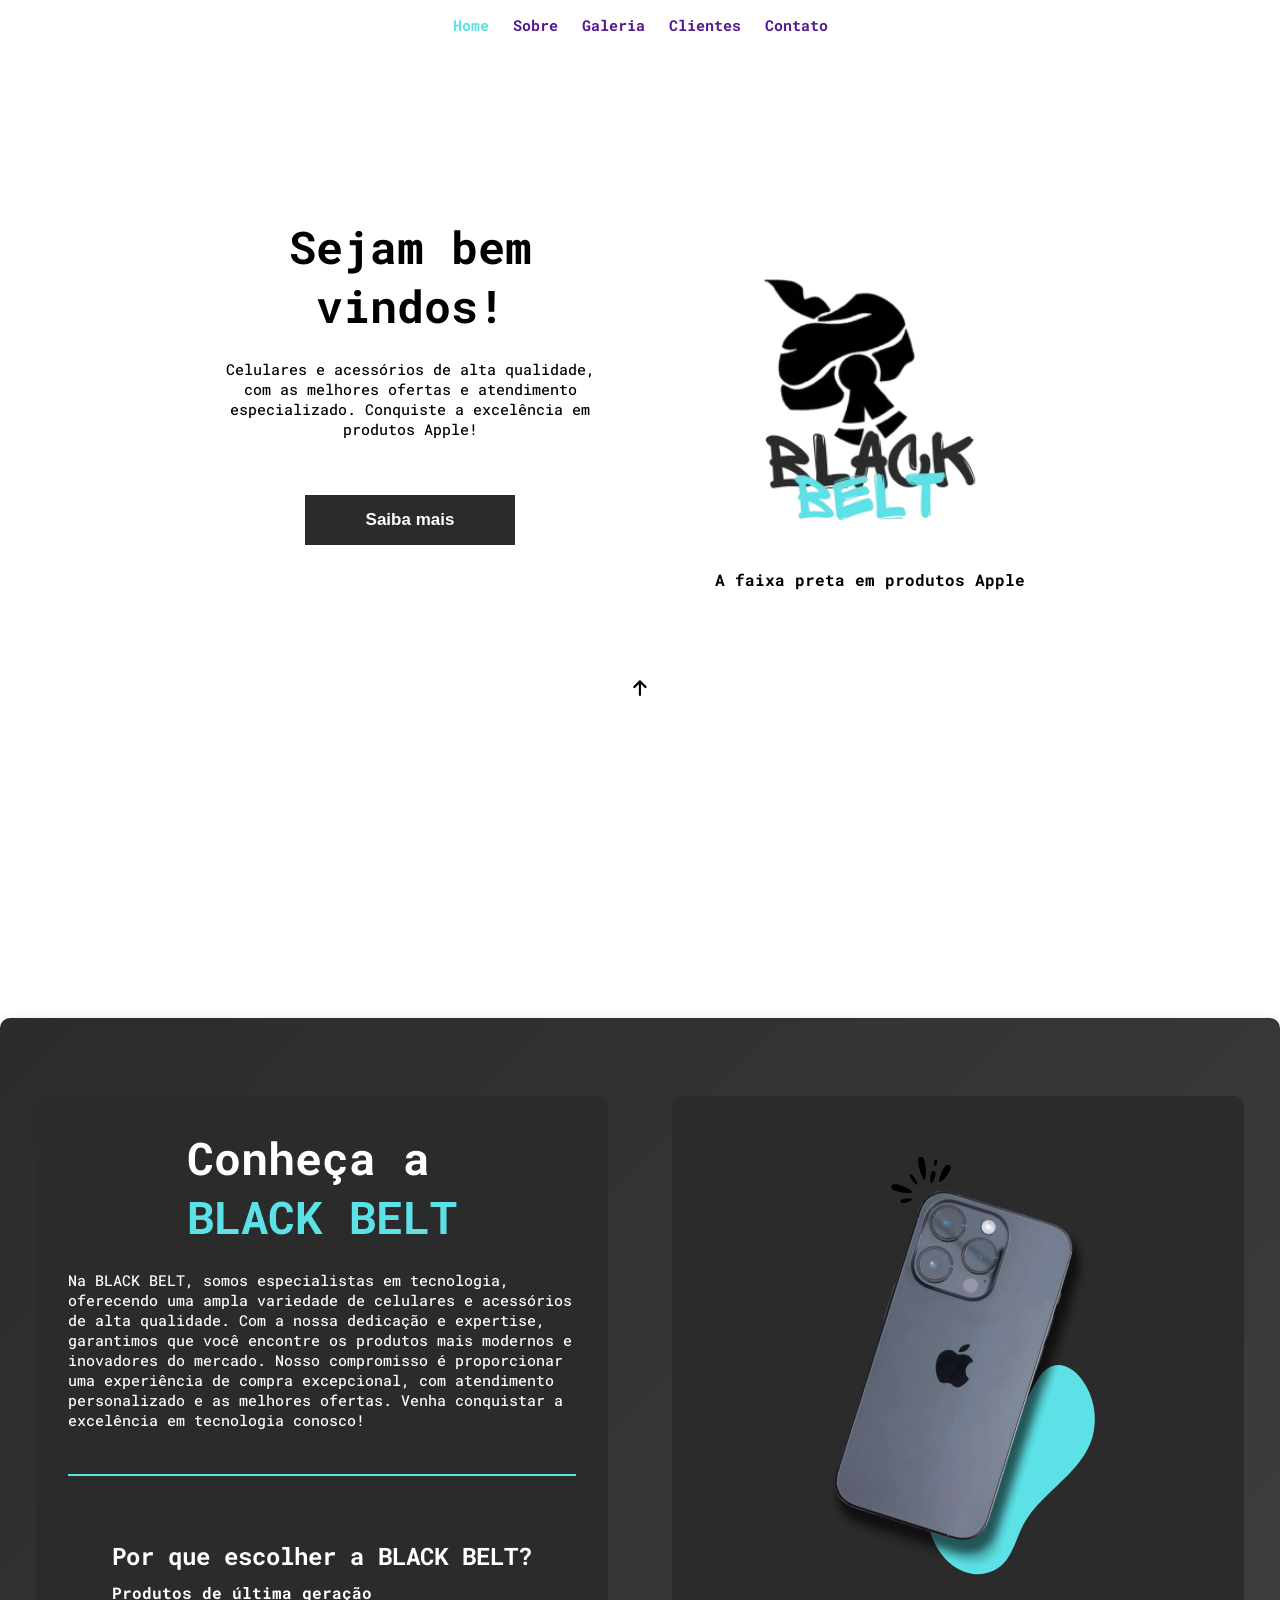
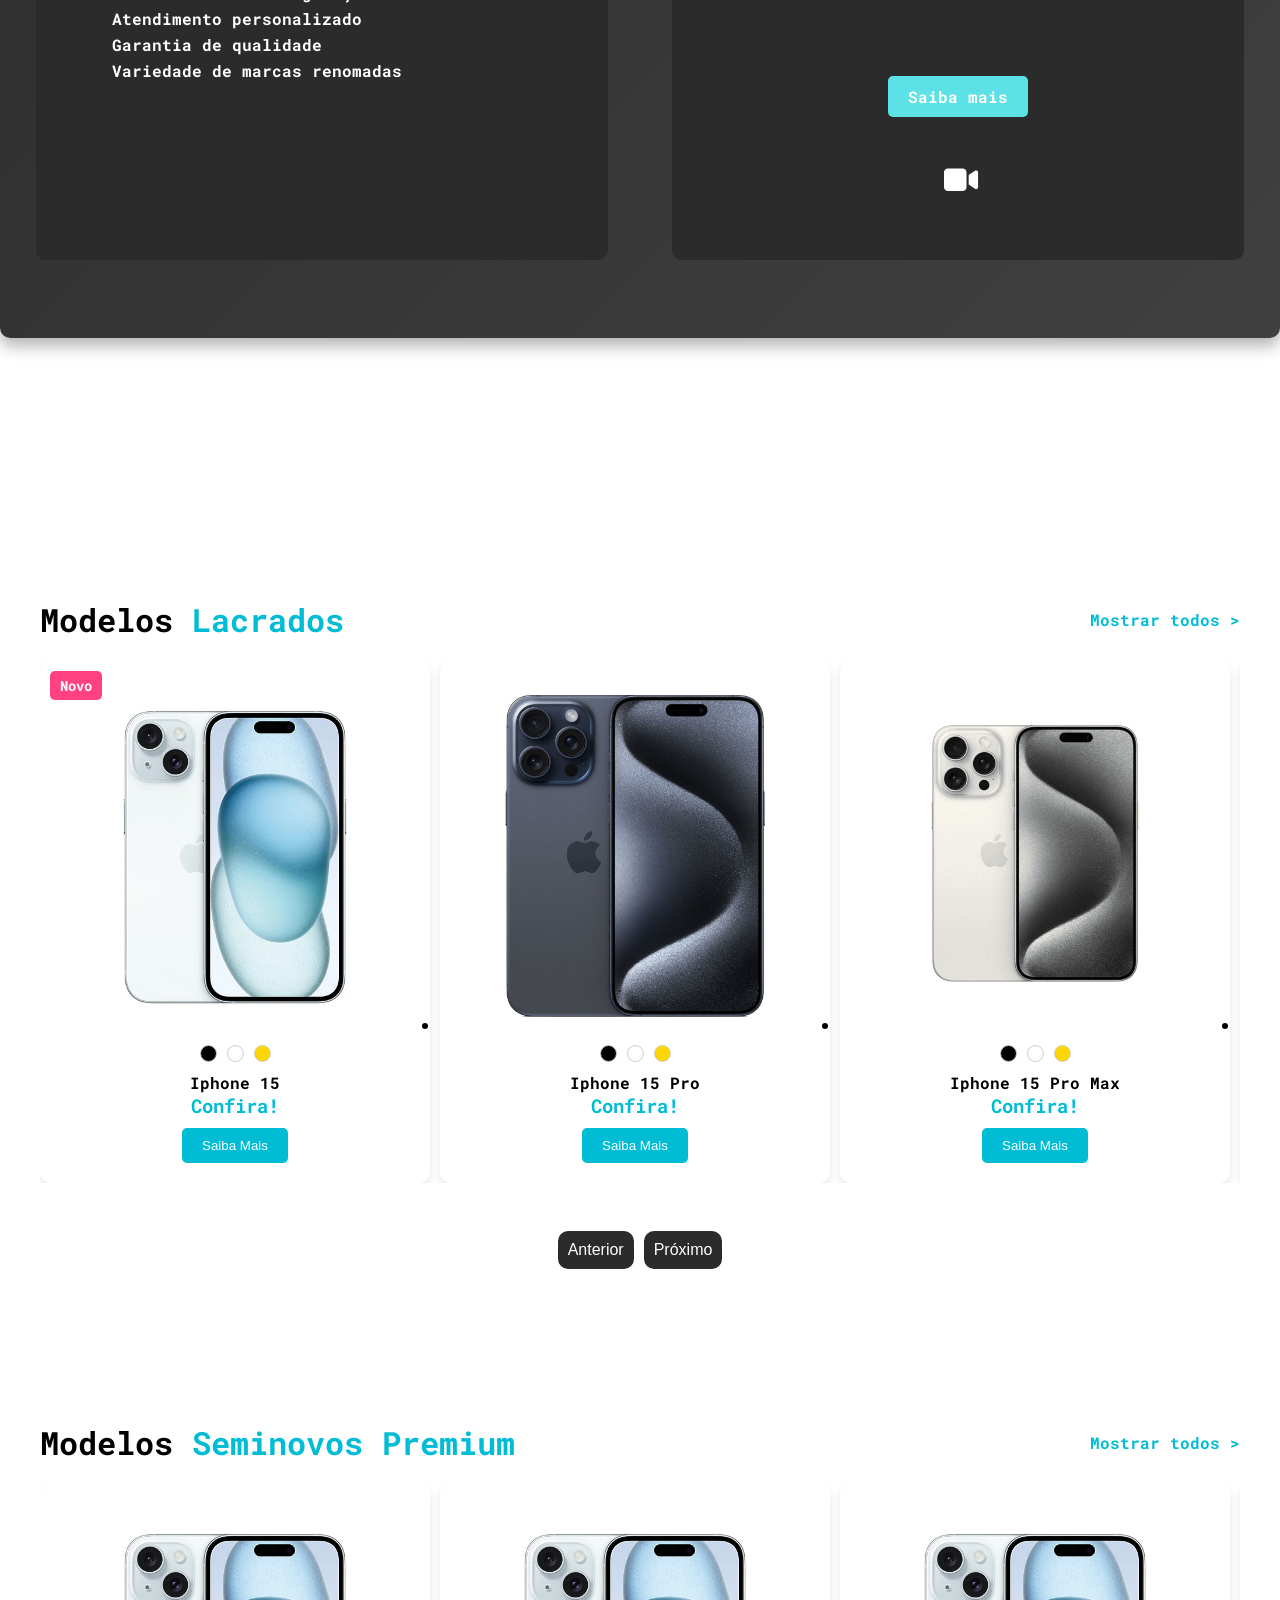
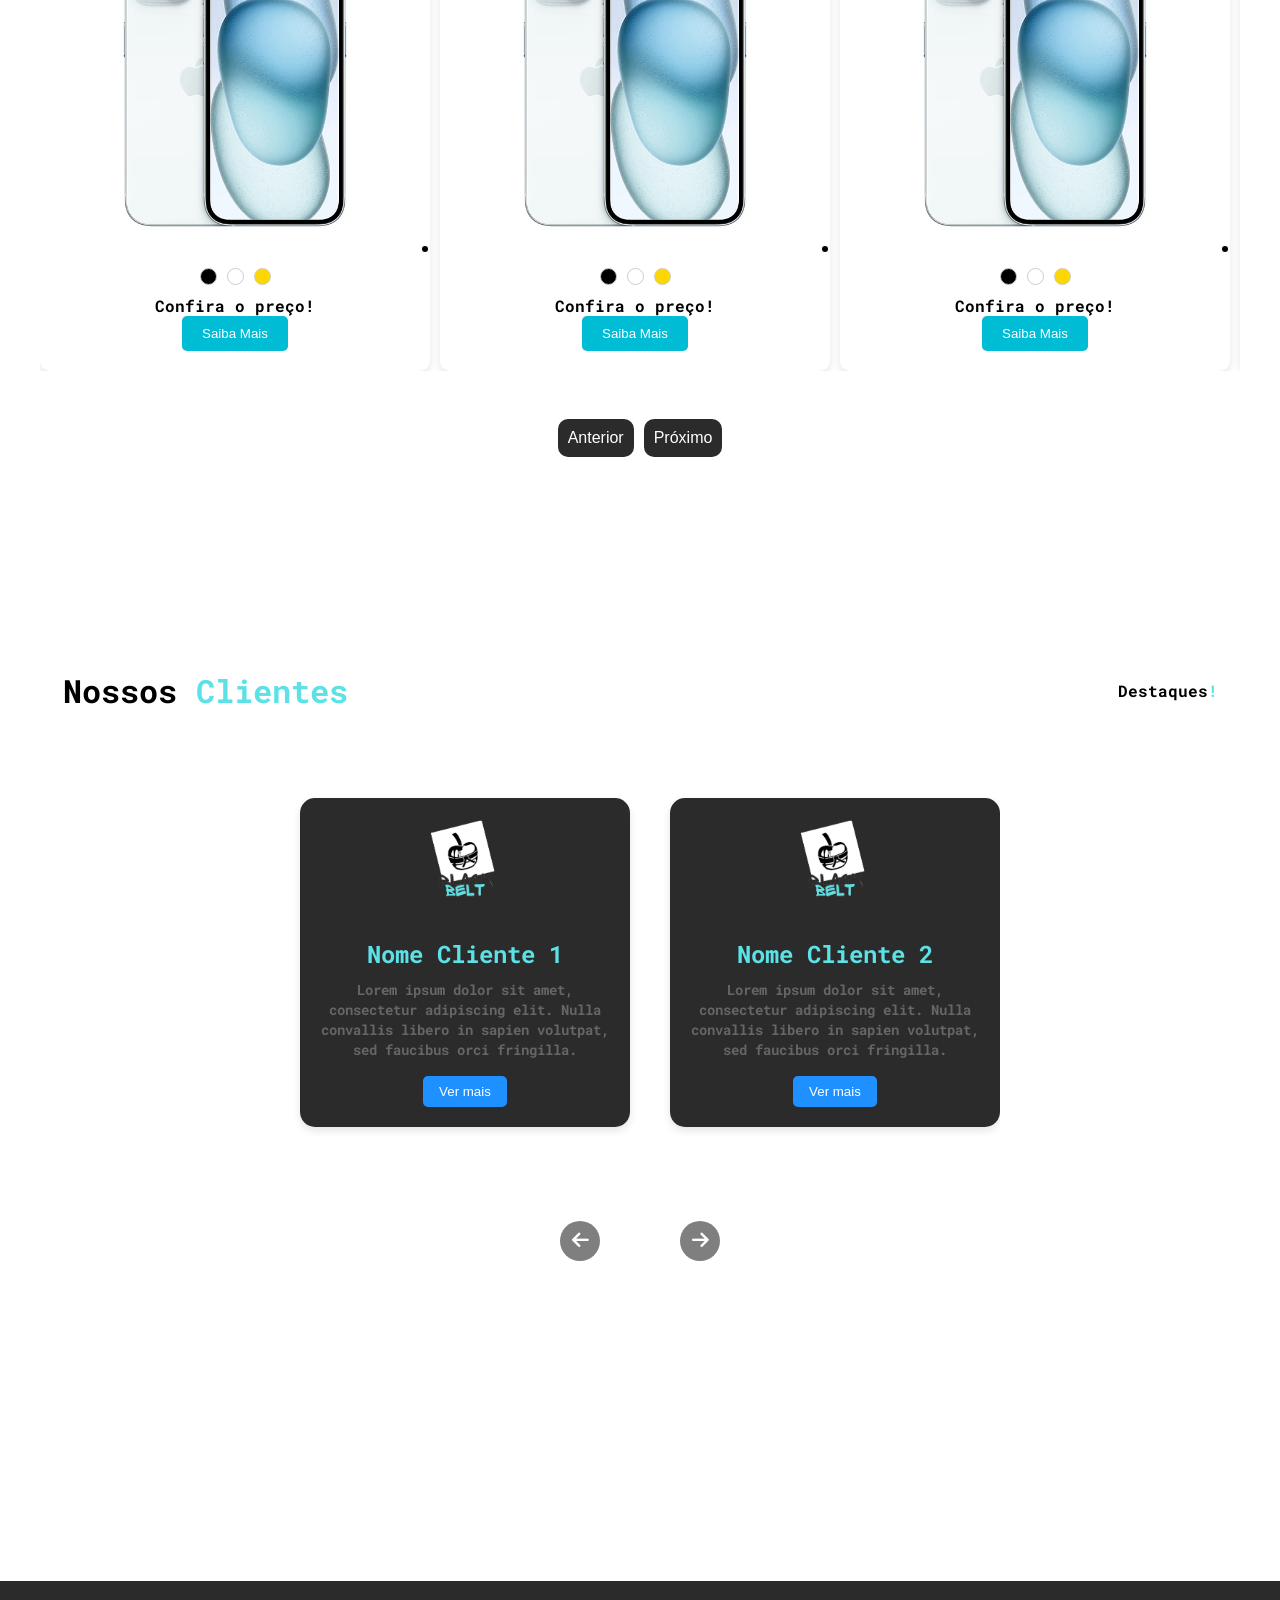
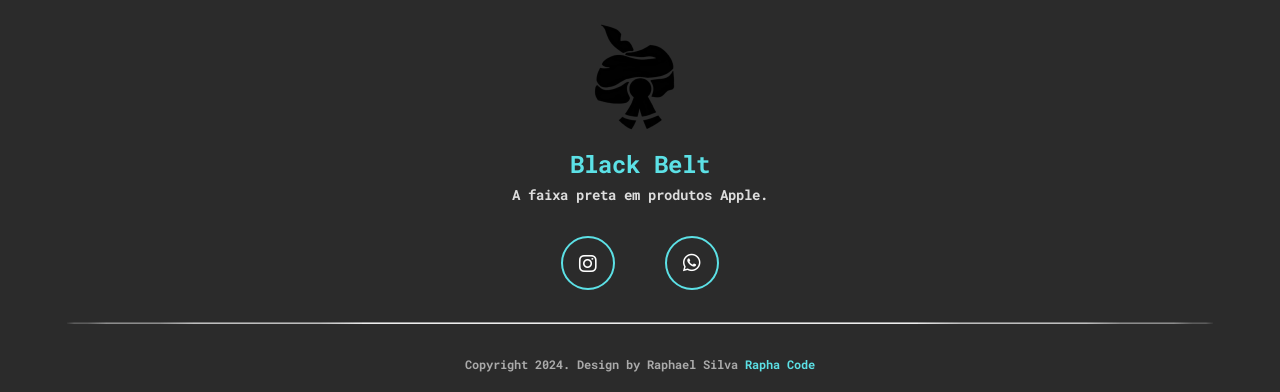
<file: index.html>
<!DOCTYPE html>
<html lang="pt-br">

<head>
    <meta charset="UTF-8">
    <meta name="viewport" content="width=device-width, initial-scale=1.0">
    <link rel="stylesheet" href="https://cdnjs.cloudflare.com/ajax/libs/font-awesome/6.5.2/css/all.min.css"
        integrity="sha512-SnH5WK+bZxgPHs44uWIX+LLJAJ9/2PkPKZ5QiAj6Ta86w+fsb2TkcmfRyVX3pBnMFcV7oQPJkl9QevSCWr3W6A=="
        crossorigin="anonymous" referrerpolicy="no-referrer" />
    <link rel="stylesheet" href="./components/style.css">
    <link rel="stylesheet" href="index.css">
    <title>Black Belt</title>
</head>

<body>

    <!--navbar inicio-->
    <nav class="nav_bar">
        <div class="list_itens">
            <a href="" class="active">Home</a>
            <a href="">Sobre</a>
            <a href="">Galeria</a>
            <a href="">Clientes</a>
            <a href="">Contato</a>
        </div>
        <div class="menu_icon" id="menuIcon"><i class="fa-solid fa-bars"></i></div>
    </nav>
    <!--navbar final-->


    <!--home inicio-->
    <main class="home">
        <div class="aba_1">
            <h1>Sejam bem<br>vindos!</h1>
            <p>Celulares e acessórios de alta qualidade,<br> com as melhores ofertas e atendimento<br> especializado.
                Conquiste
                a excelência em<br> produtos Apple!
            </p>
            <button class="btn_home"><span>Saiba mais</span></button>
        </div>

        <div class="aba_2">
            <img src="./img/home/BL 2.png" alt="Logo Apple">
            <p>A faixa preta em produtos Apple</p>
        </div>
    </main>
    <!--arrow-->
    <div class="arrow_container">
        <i class="fa-solid fa-arrow-up"></i>
    </div>
    <!--arrow-->
    <!--home final-->



    <!--sobre inicio-->
    <main class="sobre">
        <div class="aba_1">
            <h1>Conheça a<br><span>BLACK BELT</span></h1>
            <p>Na BLACK BELT, somos especialistas em tecnologia, oferecendo uma ampla variedade de celulares e
                acessórios de alta qualidade. Com a nossa dedicação e expertise, garantimos que você encontre os
                produtos mais modernos e inovadores do mercado. Nosso compromisso é proporcionar uma experiência de
                compra excepcional, com atendimento personalizado e as melhores ofertas. Venha conquistar a excelência
                em tecnologia conosco!</p>

            <div class="decorative-line"></div> <!-- Nova linha decorativa -->

            <div class="product-features">
                <h3>Por que escolher a BLACK BELT?</h3>
                <ul>
                    <li>Produtos de última geração</li>
                    <li>Atendimento personalizado</li>
                    <li>Garantia de qualidade</li>
                    <li>Variedade de marcas renomadas</li>
                </ul>
            </div>
        </div>

        <div class="aba_2">
            <div class="img_container">
                <img class="img_sobre" src="./img/sobre/4.png" alt="">
            </div>
            <div class="img_description">
                <a href="#" class="btn">Saiba mais</a>
                <div class="play_video" onmouseover="showPlayIcon()" onmouseout="hidePlayIcon()">
                    <i id="play_icon" class="fa-solid fa-video play"></i>
                    <i id="video_icon" class="fa-solid fa-play video" onclick="openModal()"></i>
                </div>
                
                <!-- Modal -->
                <div id="modal" class="modal">
                    <div class="modal-content">
                        <span class="close" onclick="closeModal()">&times;</span>
                        <p>Conteúdo do Modal</p>
                    </div>
                </div>
                

            </div>
        </div>
    </main>
    <!--sobre final-->



    <!--inicio galeria Lacrados-->
    <main class="galeria">
        <div class="gallery-section">
            <div class="gallery-header">
                <h2>Modelos <span class="highlight">Lacrados</span></h2>
                <a href="#" class="show-all">Mostrar todos ></a>
            </div>
            <div class="gallery-carousel">
                <div class="carousel-track-container">
                    <ul class="carousel-track">
                        <li class="carousel-slide current-slide">
                            <img class="carousel-image" src="./img/galeria/seminovos/img.png" alt="Iphone 15">
                            <div class="item-details">
                                <div class="color-options">
                                    <span class="color-option black"></span>
                                    <span class="color-option white"></span>
                                    <span class="color-option gold"></span>
                                </div>
                                <p>Iphone 15</p>
                                <p class="price">Confira!</p>
                                <button class="learn-more" onclick="redirectToWhatsApp('Iphone 15')">Saiba Mais</button>
                            </div>
                        </li>
                        <li class="carousel-slide">
                            <div class="badge new-model">Novo</div>
                            <img class="carousel-image" src="./img/galeria/seminovos/Iphone 15 pro.png"
                                alt="Iphone 15 Pro">
                            <div class="item-details">
                                <div class="color-options">
                                    <span class="color-option black"></span>
                                    <span class="color-option white"></span>
                                    <span class="color-option gold"></span>
                                </div>
                                <p>Iphone 15 Pro</p>
                                <p class="price">Confira!</p>
                                <button class="learn-more" onclick="redirectToWhatsApp('Iphone 15 Pro')">Saiba
                                    Mais</button>
                            </div>
                        </li>
                        <li class="carousel-slide">
                            <img class="carousel-image" src="./img/galeria/seminovos/iphone 15 pro max.png"
                                alt="Iphone 15 Pro Max">
                            <div class="item-details">
                                <div class="color-options">
                                    <span class="color-option black"></span>
                                    <span class="color-option white"></span>
                                    <span class="color-option gold"></span>
                                </div>
                                <p>Iphone 15 Pro Max</p>
                                <p class="price">Confira!</p>
                                <button class="learn-more" onclick="redirectToWhatsApp('Iphone 15 Pro Max')">Saiba
                                    Mais</button>
                            </div>
                        </li>
                        <li class="carousel-slide">
                            <img class="carousel-image" src="./img/galeria/seminovos/iphone 14.webp" alt="Iphone 14">
                            <div class="item-details">
                                <div class="color-options">
                                    <span class="color-option black"></span>
                                    <span class="color-option white"></span>
                                    <span class="color-option gold"></span>
                                </div>
                                <p>Iphone 14</p>
                                <p class="price">Confira!</p>
                                <button class="learn-more" onclick="redirectToWhatsApp('Iphone 14')">Saiba Mais</button>
                            </div>
                        </li>
                        <li class="carousel-slide">
                            <img class="carousel-image" src="./img/galeria/seminovos/iphone-13.png" alt="Iphone 13">
                            <div class="item-details">
                                <div class="color-options">
                                    <span class="color-option black"></span>
                                    <span class="color-option white"></span>
                                    <span class="color-option gold"></span>
                                </div>
                                <p>Iphone 13</p>
                                <p class="price">Confira!</p>
                                <button class="learn-more" onclick="redirectToWhatsApp('Iphone 13')">Saiba Mais</button>
                            </div>
                        </li>
                        <li class="carousel-slide">
                            <img class="carousel-image" src="./img/galeria/seminovos/iphone 12.webp" alt="Iphone 12">
                            <div class="item-details">
                                <div class="color-options">
                                    <span class="color-option black"></span>
                                    <span class="color-option white"></span>
                                    <span class="color-option gold"></span>
                                </div>
                                <p>Iphone 12</p>
                                <p class="price">Confira!</p>
                                <button class="learn-more" onclick="redirectToWhatsApp('Iphone 12')">Saiba Mais</button>
                            </div>
                        </li>
                        <li class="carousel-slide">
                            <img class="carousel-image" src="./img/galeria/seminovos/ip´hone 11.webp" alt="Iphone 11">
                            <div class="item-details">
                                <div class="color-options">
                                    <span class="color-option black"></span>
                                    <span class="color-option white"></span>
                                    <span class="color-option gold"></span>
                                </div>
                                <p>Iphone 11</p>
                                <p class="price">Confira!</p>
                                <button class="learn-more" onclick="redirectToWhatsApp('Iphone 11')">Saiba Mais</button>
                            </div>
                        </li>
                    </ul>
                </div>
                <div class="carousel-controls">
                    <button class="carousel-btn prev-btn"><span>Anterior</span></button>
                    <button class="carousel-btn next-btn"><span>Próximo</span></button>
                </div>
            </div>
        </div>
    </main>
    <!--final galeria Lacrados-->





    <!--inicio galeria Seminovos Premium-->
    <main class="galeria premium">
        <div class="gallery-section">
            <div class="gallery-header">
                <h2>Modelos <span class="highlight">Seminovos Premium</span></h2>
                <a href="#" class="show-all">Mostrar todos ></a>
            </div>
            <div class="gallery-carousel">
                <div class="carousel-track-container">
                    <ul class="carousel-track">
                        <li class="carousel-slide current-slide">
                            <img class="carousel-image" src="./img/galeria/seminovos/img.png" alt="Iphone 11">
                            <div class="item-details">
                                <div class="color-options">
                                    <span class="color-option black"></span>
                                    <span class="color-option white"></span>
                                    <span class="color-option gold"></span>
                                </div>
                                <p>Confira o preço!</p>
                                <button class="learn-more" onclick="redirectToWhatsApp('Iphone 11')">Saiba Mais</button>
                            </div>
                        </li>
                        <li class="carousel-slide current-slide">
                            <img class="carousel-image" src="./img/galeria/seminovos/img.png" alt="Iphone 11">
                            <div class="item-details">
                                <div class="color-options">
                                    <span class="color-option black"></span>
                                    <span class="color-option white"></span>
                                    <span class="color-option gold"></span>
                                </div>
                                <p>Confira o preço!</p>
                                <button class="learn-more" onclick="redirectToWhatsApp('Iphone 11')">Saiba Mais</button>
                            </div>
                        </li>
                        <li class="carousel-slide current-slide">
                            <img class="carousel-image" src="./img/galeria/seminovos/img.png" alt="Iphone 11">
                            <div class="item-details">
                                <div class="color-options">
                                    <span class="color-option black"></span>
                                    <span class="color-option white"></span>
                                    <span class="color-option gold"></span>
                                </div>
                                <p>Confira o preço!</p>
                                <button class="learn-more" onclick="redirectToWhatsApp('Iphone 11')">Saiba Mais</button>
                            </div>
                        </li>
                        <li class="carousel-slide current-slide">
                            <img class="carousel-image" src="./img/galeria/seminovos/img.png" alt="Iphone 11">
                            <div class="item-details">
                                <div class="color-options">
                                    <span class="color-option black"></span>
                                    <span class="color-option white"></span>
                                    <span class="color-option gold"></span>
                                </div>
                                <p>Confira o preço!</p>
                                <button class="learn-more" onclick="redirectToWhatsApp('Iphone 11')">Saiba Mais</button>
                            </div>
                        </li>
                        <li class="carousel-slide current-slide">
                            <img class="carousel-image" src="./img/galeria/seminovos/img.png" alt="Iphone 11">
                            <div class="item-details">
                                <div class="color-options">
                                    <span class="color-option black"></span>
                                    <span class="color-option white"></span>
                                    <span class="color-option gold"></span>
                                </div>
                                <p>Confira o preço!</p>
                                <button class="learn-more" onclick="redirectToWhatsApp('Iphone 11')">Saiba Mais</button>
                            </div>
                        </li>
                        <li class="carousel-slide current-slide">
                            <img class="carousel-image" src="./img/galeria/seminovos/img.png" alt="Iphone 11">
                            <div class="item-details">
                                <div class="color-options">
                                    <span class="color-option black"></span>
                                    <span class="color-option white"></span>
                                    <span class="color-option gold"></span>
                                </div>
                                <p>Confira o preço!</p>
                                <button class="learn-more" onclick="redirectToWhatsApp('Iphone 11')">Saiba Mais</button>
                            </div>
                        </li>
                        <li class="carousel-slide current-slide">
                            <img class="carousel-image" src="./img/galeria/seminovos/img.png" alt="Iphone 11">
                            <div class="item-details">
                                <div class="color-options">
                                    <span class="color-option black"></span>
                                    <span class="color-option white"></span>
                                    <span class="color-option gold"></span>
                                </div>
                                <p>Confira o preço!</p>
                                <button class="learn-more" onclick="redirectToWhatsApp('Iphone 11')">Saiba Mais</button>
                            </div>
                        </li>
                        <li class="carousel-slide current-slide">
                            <img class="carousel-image" src="./img/galeria/seminovos/img.png" alt="Iphone 11">
                            <div class="item-details">
                                <div class="color-options">
                                    <span class="color-option black"></span>
                                    <span class="color-option white"></span>
                                    <span class="color-option gold"></span>
                                </div>
                                <p>Confira o preço!</p>
                                <button class="learn-more" onclick="redirectToWhatsApp('Iphone 11')">Saiba Mais</button>
                            </div>
                        </li>
                        <li class="carousel-slide current-slide">
                            <img class="carousel-image" src="./img/galeria/seminovos/img.png" alt="Iphone 11">
                            <div class="item-details">
                                <div class="color-options">
                                    <span class="color-option black"></span>
                                    <span class="color-option white"></span>
                                    <span class="color-option gold"></span>
                                </div>
                                <p>Confira o preço!</p>
                                <button class="learn-more" onclick="redirectToWhatsApp('Iphone 11')">Saiba Mais</button>
                            </div>
                        </li>
                        <li class="carousel-slide current-slide">
                            <img class="carousel-image" src="./img/galeria/seminovos/img.png" alt="Iphone 11">
                            <div class="item-details">
                                <div class="color-options">
                                    <span class="color-option black"></span>
                                    <span class="color-option white"></span>
                                    <span class="color-option gold"></span>
                                </div>
                                <p>Confira o preço!</p>
                                <button class="learn-more" onclick="redirectToWhatsApp('Iphone 11')">Saiba Mais</button>
                            </div>
                        </li>
                    </ul>
                </div>
                <div class="carousel-controls">
                    <button class="carousel-btn prev-btn"><span>Anterior</span></button>
                    <button class="carousel-btn next-btn"><span>Próximo</span></button>
                </div>
            </div>
        </div>
    </main>
                        <!-- Adicione mais slides conforme necessário -->
    <!--final galeria Seminovos Premium-->



    <!--clientes inicio-->
    <div class="clientes_container">
        <div class="nav_clientes">
            <h1>Nossos <span>Clientes</span></h1>
            <p style="">Destaques<span>!</span></p>
        </div>

        <div class="carousel_clientes" id="carouselClientes">
            <div class="card">
                <div class="body_img">
                    <img src="./img/home/logo.png" alt="Logo Cliente 1" class="client_logo">
                    <div class="client_info">
                        <p class="name">Nome Cliente 1</p>
                        <p class="description">Lorem ipsum dolor sit amet, consectetur adipiscing elit. Nulla convallis
                            libero in sapien volutpat, sed faucibus orci fringilla.</p>
                        <button class="btn_cliente">Ver mais</button>
                    </div>
                </div>
            </div>

            <div class="card">
                <div class="body_img">
                    <img src="./img/home/logo.png" alt="Logo Cliente 2" class="client_logo">
                    <div class="client_info">
                        <p class="name">Nome Cliente 2</p>
                        <p class="description">Lorem ipsum dolor sit amet, consectetur adipiscing elit. Nulla convallis
                            libero in sapien volutpat, sed faucibus orci fringilla.</p>
                        <button class="btn_cliente">Ver mais</button>
                    </div>
                </div>
            </div>

            <div class="card">
                <div class="body_img">
                    <img src="./img/home/logo.png" alt="Logo Cliente 2" class="client_logo">
                    <div class="client_info">
                        <p class="name">Nome Cliente 2</p>
                        <p class="description">Lorem ipsum dolor sit amet, consectetur adipiscing elit. Nulla convallis
                            libero in sapien volutpat, sed faucibus orci fringilla.</p>
                        <button class="btn_cliente">Ver mais</button>
                    </div>
                </div>
            </div>
            <!-- Adicione mais cards conforme necessário -->
        </div>
        <div class="btns_clientes">
            <div class="btn_left" id="btnLeft">
                <i class="fa-solid fa-arrow-left"></i>
            </div>
            <div class="btn_right" id="btnRight">
                <i class="fa-solid fa-arrow-right"></i>
            </div>
        </div>
    </div>
    <!--clientes final-->



    <!-- arrow voltar ao inicio -->
    <div class="start_inicio" id="startInicio">
        <i class="fa-solid fa-arrow-up"></i>
    </div>
    <!-- arrow voltar ao inicio -->




    <!--inicio footer-->
    <footer>
        <div class="container_logo">
            <img class="img_footer" src="./img/home/BL (1).jpeg" alt="">
            <h2>Black Belt</h2>
            <p>A faixa preta em produtos Apple.</p>
        </div>

        <div class="container_icons">
            <div class="icon">
                <a
                    href="https://www.instagram.com/blackbelt_apple?utm_source=ig_web_button_share_sheet&igsh=ZDNlZDc0MzIxNw=="><i
                        class="fa-brands fa-instagram"></i></a>
            </div>
            <div class="icon">
                <i class="fa-brands fa-whatsapp"></i>
            </div>
        </div>
        <hr class="hr_footer">
        <div class="container_origin">
            Copyright 2024. Design by Raphael Silva <span>Rapha Code</span>
        </div>
    </footer>
    <!--final footer-->


    <!--script para direcionar ao whatsapp-->
    <script>
        function redirectToWhatsApp(model) {
            const message = `Olá, gostaria de saber o valor do ${model} lacrado.`;
            const encodedMessage = encodeURIComponent(message);
            window.open(`https://api.whatsapp.com/send?phone=YOUR_PHONE_NUMBER&text=${encodedMessage}`, '_blank');
        }
    </script>
    <!--script para direcionar ao whatsapp-->

    <script src="./js/js.js"></script>
</body>

</html>
</file>
<file: components/style.css>
@import url('https://fonts.googleapis.com/css2?family=Roboto+Mono:ital,wght@0,100..700;1,100..700&display=swap');

* {
    padding: 0;
    top: 0;
    margin: 0;
    text-decoration: none;
}

body {
    font-family: "Roboto Mono", monospace;
    font-weight: bold;
}

:root {
    --blue: #5CE1E6;
    --branco: #fff;
    --grey: #2B2B2B;
}


/*inicio arrow inicio*/
.start_inicio {
    position: fixed; 
    bottom: 20px; 
    right: 20px; 
    background-color: var(--grey);
    color: var(--branco);
    border: none;
    width: 50px; 
    height: 50px;
    display: flex;
    align-items: center;
    justify-content: center;
    border-radius: 50%;
    box-shadow: 0 4px 8px rgba(0, 0, 0, 0.2);
    cursor: pointer;
    z-index: 1000;
    opacity: 0; 
    top: 90%;
    transition: opacity 0.4s ease-in-out, transform 0.4s ease-in-out; 
}

.start_inicio.show {
    opacity: 1; 
    transform: translateY(0);
}

.start_inicio:hover {
    background-color: var(--blue);
    transform: translateY(-5px);
}

.start_inicio i {
    font-size: 20px;
}
/*fim arrow inicio*/


/*inicio arrow container*/
.arrow_container {
    display: flex;
    justify-content: center;
}

.arrow_container i {
    font-size: 18px;
    cursor: pointer;
    transition: all ease .5s;
}

.arrow_container i:hover {
    transform: rotate(180deg);
    font-size: 20px;
}
/*final arrow container*/
</file>
<file: index.css>
@import url('https://fonts.googleapis.com/css2?family=Roboto+Mono:ital,wght@0,100..700;1,100..700&display=swap');

* {
    padding: 0;
    top: 0;
    margin: 0;
    text-decoration: none;
}

body {
    font-family: "Roboto Mono", monospace;
    font-weight: bold;
    display: flex;
    flex-direction: column;
    min-height: 100vh;
}

:root {
    --blue: #5CE1E6;
    --branco: #fff;
    --grey: #2B2B2B;
}

/*===================navbar================*/
.nav_bar {
    display: flex;
    justify-content: center;
    padding: 15px 6px;
    align-items: center;
    position: relative;
    z-index: 10;
}

.list_itens {
    display: flex;
    gap: 1.5rem;
    transition: transform 0.3s ease;
}

.list_itens a {
    font-size: 15px;
}

.list_itens a.active {
    font-weight: bold;
    color: var(--blue);
}

.menu_icon {
    display: none;
    font-size: 35px;
    cursor: pointer;
    position: absolute;
    left: 20px;
    color: var(--blue);
}

.menu_icon.active {
    color: var(--branco);
}

/* Estilos para dispositivos móveis */
@media (max-width: 768px) {
    .list_itens {
        display: flex;
        flex-direction: column;
        gap: 0;
        width: 100%;
        text-align: center;
        background-color: var(--grey);
        height: 100vh;
        position: fixed;
        top: 0;
        left: 0;
        transform: translateY(-100%);
        transition: transform 0.3s ease;
        border-end-end-radius: 10px;
    }

    .list_itens a {
        padding: 10px 0;
        color: var(--branco);
        position: relative;
        display: flex;
        justify-content: center;
        align-items: center;
        top: 35%;

    }

    .menu_icon {
        display: block;
        margin-top: 1rem;
        position: fixed;
        z-index: 1000;
    }

    .nav_bar.active .list_itens {
        transform: translateY(0);
    }
}

@media(max-width:400px) {
    .menu_icon {
        transition: all ease .5s;
        position: fixed;
    }
}

/*===================navbar================*/



/*===================home================*/
.home {
    display: flex;
    justify-content: center;
    align-items: center;
    padding: 10px 180px;
    height: 70vh;
    box-sizing: border-box;
    text-align: center;
}

.aba_1,
.aba_2 {
    flex: 1;
    /* Ambas as abas ocupam o mesmo espaço */
    padding: 20px;
    /* Espaçamento interno entre as abas */
}

.aba_1 {
    display: flex;
    flex-direction: column;
    align-items: center;
    /* Centraliza itens horizontalmente */
    gap: 1.5rem;
}

.aba_1 h1 {
    font-size: 45px;
}

.aba_1 p {
    font-size: 15px;
    font-weight: 450;
}

.aba_1 .btn_home {
    width: 50%;
    height: 50px;
    padding: .5rem;
    border-radius: 0px;
    background-color: var(--grey);
    border: 2px solid transparent;
    font-weight: bold;
    font-size: 17px;
    cursor: pointer;
    position: relative;
    overflow: hidden;
    color: var(--branco);
    top: 2rem;
}

.aba_1 .btn_home:hover {
    color: var(--grey);
}

.aba_1 .btn_home::before {
    content: '';
    position: absolute;
    top: 0;
    right: 100%;
    bottom: 0;
    left: 0;
    background-color: var(--branco);
    transition: right 0.5s ease;
    z-index: 0;
    border-radius: 0px;

}

.aba_1 .btn_home:hover::before {
    right: 0;
}

.aba_1 .btn_home span {
    position: relative;
    z-index: 1;
}

.aba_2 {
    display: flex;
    flex-direction: column;
    align-items: center;
    /* Centraliza itens horizontalmente */
}

.aba_2 img {
    max-width: 300%;
    height: auto;
}

.aba_2 p {
    margin-top: -7.5rem;
    /* Ajuste o espaçamento conforme necessário */
}

.arrow_container {
    display: flex;
    justify-content: center;
}

.arrow_container i {
    font-size: 18px;
    cursor: pointer;
    transition: all ease .5s;
}

.arrow_container i:hover {
    transform: rotate(180deg);
    font-size: 20px;
}

@media (max-width: 768px) {
    .home {
        position: relative;
        top: 15rem;
        padding: 10px;
        display: flex;
        flex-direction: column;
        /* Ajusta o padding para telas menores */
        margin-bottom: 10rem;
    }

    .home .aba_1,
    .home .aba_2 {
        flex: none;
        width: 100%;
        /* Ambas ocupam toda a largura */
        margin-bottom: 20px;
        /* Espaçamento entre as abas */
    }

    .home .aba_1 {
        justify-content: center;
        align-items: center;
        text-align: center;
        position: relative;
        top: -2rem;
    }

    .home .aba_1 .btn_home {
        position: relative;
        top: 1rem;
        width: 70%;
        /* Ajusta a largura do botão para ocupar o espaço */
    }

    .home .aba_1 h1 {
        font-size: 2.5em;
    }

    .home .aba_1 p {
        font-size: 1em;
    }

    .aba_2 {
        justify-content: center;
        align-items: center;
        text-align: center;
        position: relative;
        top: -5rem;
        /* Centraliza itens horizontalmente */
    }

    .aba_2 img {
        max-width: 100%;
        height: auto;
    }

    .aba_2 p {
        display: none;
    }
}

@media (max-width: 480px) {
    .home .aba_1 h1 {
        font-size: 2.2em;
    }

    .home .aba_1 p {
        font-size: 0.8em;
    }

    .home .aba_1 .btn_home {
        width: 250px;
    }
}

/*===================home================*/



/*===================sobre================*/
.sobre {
    display: flex;
    justify-content: center;
    align-items: center;
    padding: 10px 20px;
    flex-wrap: wrap;
    position: relative;
    top: 20rem;
    gap: 2rem;
    background: linear-gradient(135deg, #2B2B2B 0%, #404040 100%);
    border-radius: 10px;
    min-height: 100vh;

    box-shadow: 0 8px 16px rgba(0, 0, 0, 0.3);
}

.sobre .aba_1,
.sobre .aba_2 {
    background-color: #2B2B2B;
    padding: 2rem;
    border-radius: 10px;
    flex: 1;
    margin: 0 1rem;
    min-width: 300px;
    max-width: 45%;
    height: 700px;
}

.sobre .decorative-line {
    width: 100%;
    height: 2px;
    background-color: var(--blue);
    margin: 20px 0;
}

.sobre .product-features {
    color: var(--branco);
    margin-top: 20px;
}

.sobre .product-features h3 {
    font-size: 1.5rem;
    margin-bottom: 10px;
}

.sobre .product-features ul {
    list-style-type: none;
    padding-left: 0;
}

.sobre .product-features ul li {
    margin-bottom: 5px;
}

.sobre .img_container {
    display: flex;
    justify-content: center;
}

.sobre .img_sobre {
    max-width: 100%;
    height: auto;
    cursor: pointer;
}

.sobre .img_description {
    text-align: center;
    margin-top: 1rem;
}

.sobre .img_description .btn {
    display: inline-block;
    padding: 10px 20px;
    background-color: var(--blue);
    color: var(--branco);
    text-decoration: none;
    border-radius: 5px;
    transition: background-color 0.3s ease;
    position: relative;
    top: 2rem;
}

.sobre .img_description .btn:hover {
    background-color: var(--blue-hover);
}

.sobre .aba_1 h1 {
    color: var(--branco);
}

.sobre .aba_1 h1 span {
    color: var(--blue);
}

.sobre .aba_1 p {
    color: var(--branco);
}

.play_video {
    position: relative;
    top: 5rem;
    width: 30px;
    height: 30px;

}

.play_video .play,
.play_video .video {
    font-size: 30px;
    color: var(--branco);
    cursor: pointer;
    position: absolute;
    top: 0;
    left: 3.5rem;
    transition: opacity 0.3s ease; /* Transição de opacidade para suavizar a troca */
}

/* Ícone de vídeo visível inicialmente */
.play_video .play {
    opacity: 1;
}

/* Ícone de play invisível inicialmente */
.play_video .video {
    opacity: 0;
}

/* Modal styles */
.modal {
    display: none;
    position: fixed;
    z-index: 1;
    left: 0;
    top: 0;
    width: 100%;
    height: 100%;
    background-color: rgba(0, 0, 0, 0.5);
    justify-content: center;
    align-items: center;
}

.modal-content {
    background-color: #fff;
    padding: 20px;
    border-radius: 5px;
    width: 300px;
    text-align: center;
}

.close {
    position: absolute;
    top: 10px;
    right: 20px;
    font-size: 25px;
    cursor: pointer;
}




@media (max-width: 768px) {
    .sobre {
        flex-direction: column;
        align-items: center;
        padding: 10px;
        top: 10rem;
        gap: 1rem;
    }

    .sobre .aba_1,
    .sobre .aba_2 {
        width: 100%;
        margin: 1rem 0;
        padding: 1rem;
    }

    .sobre .img_container {
        justify-content: center;
    }

    .sobre .img_sobre {
        width: 100%;
        max-width: none;
    }

    .sobre .img_description {
        margin-top: 1rem;
        /* Ajusta a margem superior */
    }

    .sobre .img_description .btn {
        position: relative;
        top: 0;
    }
}

/*===================sobre================*/



/*===================Galeria seção 1================*/
.galeria {
    position: relative;
    top: 35rem;
}

.gallery-section {
    max-width: 1200px;
    margin: 0 auto;
    padding: 20px;
}

.gallery-header {
    display: flex;
    justify-content: space-between;
    align-items: center;
    margin-bottom: 20px;
}

.gallery-header h2 {
    font-size: 2rem;
}

.gallery-header .highlight {
    color: #00bcd4;
}

.gallery-header .show-all {
    color: #00bcd4;
    text-decoration: none;
}

.gallery-carousel {
    position: relative;
    display: flex;
    align-items: center;
    justify-content: center;
    flex-direction: column;
}

.carousel-track-container {
    overflow: hidden;
    width: 100%;
}

.carousel-track {
    display: flex;
    transition: transform 0.3s ease-in-out;
}

.carousel-slide {
    min-width: 350px;
    margin-right: 10px;
    background-color: #fff;
    border-radius: 10px;
    box-shadow: 0 4px 8px rgba(0, 0, 0, 0.1);
    text-align: center;
    padding: 20px;
    transition: all ease .1s;
    cursor: pointer;
}

.carousel-slide:hover {
    transform: scale(1.1);
}

.carousel-slide:hover {
    transform: scale(1.05);
}

.carousel-image {
    width: 100%;
    height: auto;
    border-radius: 10px;
}

.item-details {
    margin-top: 10px;
}

.color-options {
    display: flex;
    justify-content: center;
    margin-bottom: 10px;
}

.color-option {
    width: 15px;
    height: 15px;
    border-radius: 50%;
    margin: 0 5px;
    border: 1px solid #ccc;
}

.color-option.black {
    background-color: #000;
}

.color-option.white {
    background-color: #fff;
}

.color-option.gold {
    background-color: #ffd700;
}

.price {
    font-size: 1.2rem;
    font-weight: bold;
    color: #00bcd4;
    margin-bottom: 10px;
}

.learn-more {
    background-color: #00bcd4;
    color: #fff;
    border: none;
    padding: 10px 20px;
    border-radius: 5px;
    cursor: pointer;
    transition: background-color 0.3s;
}

.learn-more:hover {
    background-color: #0097a7;
}

.badge.new-model {
    position: absolute;
    top: 10px;
    left: 10px;
    background-color: #ff4081;
    color: #fff;
    padding: 5px 10px;
    font-size: 0.9rem;
    border-radius: 5px;
}

.carousel-btn {
    background-color: #00bcd4;
    color: #fff;
    border: none;
    padding: 12px 20px;
    cursor: pointer;
    border-radius: 50%;
    font-size: 1.5rem;
    transition: background-color 0.3s;
}

.carousel-btn:hover {
    background-color: #0097a7;
}

.prev-btn,
.next-btn {
    font-size: 1rem;
    background-color: var(--grey);
    color: #fff;
    border: none;
    padding: 10px;
    cursor: pointer;
    border-radius: 10px;
    transition: background-color 0.3s;
    position: relative;
    top: 3rem;
}

.prev-btn:hover,
.next-btn:hover {
    background-color: var(--blue);
    color: var(--branco);
}

/* Estilo para telas menores */
@media (max-width: 768px) {
    .gallery-header h2 {
        font-size: 1.5rem;
    }

    .carousel-slide {
        width: calc(100% - 20px);
        /* Ajusta para um card por vez */
        margin-right: 20px;
        /* Mantém o espaço entre os cards */
    }

    .carousel-btn {
        font-size: 1rem;
        padding: 5px;
    }

    .carousel-controls {
        gap: 5px;
    }
}

@media (max-width: 480px) {
    .gallery-header h2 {
        font-size: 1.2rem;
    }

    .carousel-slide {
        width: calc(100% - 10px);
        /* Ajusta para um card por vez em telas muito pequenas */
        margin-right: 10px;
        padding: 10px;
    }

    .carousel-btn {
        font-size: 0.8rem;
        padding: 10px;
    }
}

/*===================Galeria seção 1================*/




.galeria.premium {
    position: relative;
    top: 45rem;
}

.gallery-section {
    max-width: 1200px;
    margin: 0 auto;
    padding: 20px;
}

.gallery-header {
    display: flex;
    justify-content: space-between;
    align-items: center;
    margin-bottom: 20px;
}

.gallery-header h2 {
    font-size: 2rem;
}

.gallery-header .highlight {
    color: #00bcd4;
}

.gallery-header .show-all {
    color: #00bcd4;
    text-decoration: none;
}

.gallery-carousel {
    position: relative;
    display: flex;
    align-items: center;
}

.carousel-track-container {
    overflow: hidden;
    width: 100%;
}

.carousel-track {
    display: flex;
    transition: transform 0.3s ease-in-out;
}

.carousel-slide {
    min-width: 350px;
    margin-right: 10px;
    background-color: #fff;
    border-radius: 10px;
    box-shadow: 0 4px 8px rgba(0, 0, 0, 0.1);
    text-align: center;
    padding: 20px;
    transition: all ease .1s;
    cursor: pointer;
}

.carousel-slide:hover {
    transform: scale(1.05);
}

.carousel-image {
    width: 100%;
    height: auto;
    border-radius: 10px;
}

.item-details {
    margin-top: 10px;
}

.color-options {
    display: flex;
    justify-content: center;
    margin-bottom: 10px;
}

.color-option {
    width: 15px;
    height: 15px;
    border-radius: 50%;
    margin: 0 5px;
    border: 1px solid #ccc;
}

.color-option.black {
    background-color: #000;
}

.color-option.white {
    background-color: #fff;
}

.color-option.gold {
    background-color: #ffd700;
}

.price {
    font-size: 1.2rem;
    font-weight: bold;
    color: #00bcd4;
    margin-bottom: 10px;
}

.learn-more {
    background-color: #00bcd4;
    color: #fff;
    border: none;
    padding: 10px 20px;
    border-radius: 5px;
    cursor: pointer;
    transition: background-color 0.3s;
}

.learn-more:hover {
    background-color: #0097a7;
}

.carousel-btn {
    background-color: #00bcd4;
    color: #fff;
    border: none;
    padding: 12px 20px;
    cursor: pointer;
    border-radius: 50%;
    font-size: 1.5rem;
    transition: background-color 0.3s;
}

.carousel-btn:hover {
    background-color: #0097a7;
}

.prev-btn,
.next-btn {
    font-size: 1rem;
    background-color: var(--grey);
    color: #fff;
    border: none;
    padding: 10px;
    cursor: pointer;
    border-radius: 10px;
    transition: background-color 0.3s;
    position: relative;
    top: 3rem;
}

.prev-btn:hover,
.next-btn:hover {
    background-color: var(--blue);
    color: var(--branco);
}

/* Estilo para telas menores */
@media (max-width: 768px) {
    .gallery-header h2 {
        font-size: 1.5rem;
    }

    .carousel-slide {
        width: calc(100% - 20px);
        /* Ajusta para um card por vez */
        margin-right: 20px;
        /* Mantém o espaço entre os cards */
    }

    .carousel-btn {
        font-size: 1rem;
        padding: 10px;
    }

    .carousel-controls {
        gap: 5px;
    }
}

@media (max-width: 480px) {
    .gallery-header h2 {
        font-size: 1.2rem;
    }

    .carousel-slide {
        width: calc(100% - 10px);
        /* Ajusta para um card por vez em telas muito pequenas */
        margin-right: 10px;
        padding: 10px;
    }

    .carousel-btn {
        font-size: 0.8rem;
        padding: 10px;
    }
}



/*===================clientes================*/

.clientes_container {
    display: flex;
    justify-content: center;
    align-items: center;
    flex-direction: column;
    position: relative;
    top: 60rem;
}

.nav_clientes {
    display: flex;
    justify-content: space-between;
    align-items: center;
    margin-bottom: 20px;
    gap: 100%;
}

.nav_clientes h1 {
    white-space: nowrap;
    position: relative;
    right: 100%;
}

.nav_clientes span {
    color: var(--blue);
}

.carousel_clientes {
    display: flex;
    overflow-x: auto;
    gap: 20px;
    padding: 10px;
    margin-top: 120px;
    scroll-snap-type: x mandatory;
    position: relative;
    top: -4rem;
}

.card {
    background-color: var(--grey);
    border-radius: 15px;
    box-shadow: 0 4px 8px rgba(0, 0, 0, 0.1);
    transition: transform 0.3s ease;
    width: 280px;
    flex: 0 0 calc(50% - 20px);
    max-width: calc(50% - 20px);
    width: 200px;
    margin: 0 10px;
}

.card:hover {
    transform: translateY(-5px);
}

.body_img {
    display: flex;
    align-items: center;
    justify-content: center;
    flex-direction: column;
    padding: 20px;
}

.client_logo {
    width: 100px;
    height: 100px;
    border-radius: 50%;
    object-fit: cover;
    margin-bottom: 20px;
}

.client_info {
    text-align: center;
}

.name {
    color: var(--blue);
    font-size: 1.5rem;
    font-weight: bold;
    margin-bottom: 10px;
}

.description {
    color: #666666;
    font-size: 0.9rem;
    line-height: 1.4;
    margin-bottom: 15px;
}

.btn_cliente {
    background-color: #1E90FF;
    color: #FFFFFF;
    border: none;
    border-radius: 5px;
    padding: 8px 16px;
    cursor: pointer;
    transition: background-color 0.3s ease;
}

.btn_cliente:hover {
    background-color: #4682B4;
}



/* Para telas menores */
@media (max-width: 768px) {
    .nav_clientes {
        flex-direction: column;
        text-align: center;
    }

    .nav_clientes h1,
    .nav_clientes p {
        margin: 0;
        margin-bottom: 10px;
        position: relative;
        right: 0;
    }

    .carousel_clientes {
        display: flex;
        flex-wrap: nowrap;
        overflow: hidden;
        /* Esconde os outros cards */
        width: 100%;
    }

    .card {
        flex: 0 0 100%;
        max-width: 100%;
        margin: 0 auto;
        transition: transform 0.3s ease-in-out;
    }
}

.btns_clientes {
    display: flex;
    justify-content: center;
    align-items: center;
    width: 100%;
    margin-top: 20px;
    gap: 5rem;
}

.btn_left,
.btn_right {
    display: flex;
    margin-top: 0;
    width: 40px;
    height: 40px;
    background-color: rgba(0, 0, 0, 0.5);
    border-radius: 50%;
    color: #FFFFFF;
    cursor: pointer;
    justify-content: center;
    align-items: center;
    transition: background-color 0.3s ease, transform 0.3s ease;
}

.btn_left:hover,
.btn_right:hover {
    background-color: rgba(0, 0, 0, 0.7);
}

.fa-arrow-left,
.fa-arrow-right {
    font-size: 1.2rem;
}

/*===================clientes================*/



/*===================footer================*/
footer {
    background-color: var(--grey);
    color: #fff;
    padding: 20px 0;
    text-align: center;
    display: flex;
    flex-wrap: wrap;
    justify-content: center;
    flex-direction: column;
    gap: 2rem;
    align-items: center;
    position: relative;
    top: 80rem;
}

.img_footer {
    width: 25%;
    position: relative;
    top: 1rem;
    transition: all ease .5s;
    cursor: pointer;
}

.img_footer:hover {
    transform: rotate(360deg);
}

footer .container_logo {
    display: flex;
    flex-direction: column;
    align-items: center;
}

footer .container_logo h2 {
    margin: 10px 0 5px 0;
    font-size: 24px;
    color: var(--blue);
}

footer .container_logo p {
    font-size: 14px;
    color: #ddd;
}

footer .container_icons {
    display: flex;
    gap: 50px;
}

footer a {
    text-decoration: none;
    color: var(--branco);
}

footer .icon {
    width: 50px;
    /* Defina a largura */
    height: 50px;
    /* Defina a altura igual à largura */
    background-color: var(--grey);
    color: #fff;
    display: flex;
    justify-content: center;
    align-items: center;
    border: 2px solid var(--blue);
    border-radius: 100%;
    transition: background-color 0.3s ease, transform 0.3s ease;
    cursor: pointer;
    font-size: 20px;
}

footer .icon:hover {
    color: #fff;
    transform: scale(1.2);
}

footer .container_origin {
    font-size: 12px;
    color: #aaa;
}

footer .container_origin span {
    color: var(--blue);
}

.hr_footer {
    width: 90%;
    font-size: 20px;
    border-radius: 50%;
    color: var(--blue);
}

/*===================footer================*/
</file>
